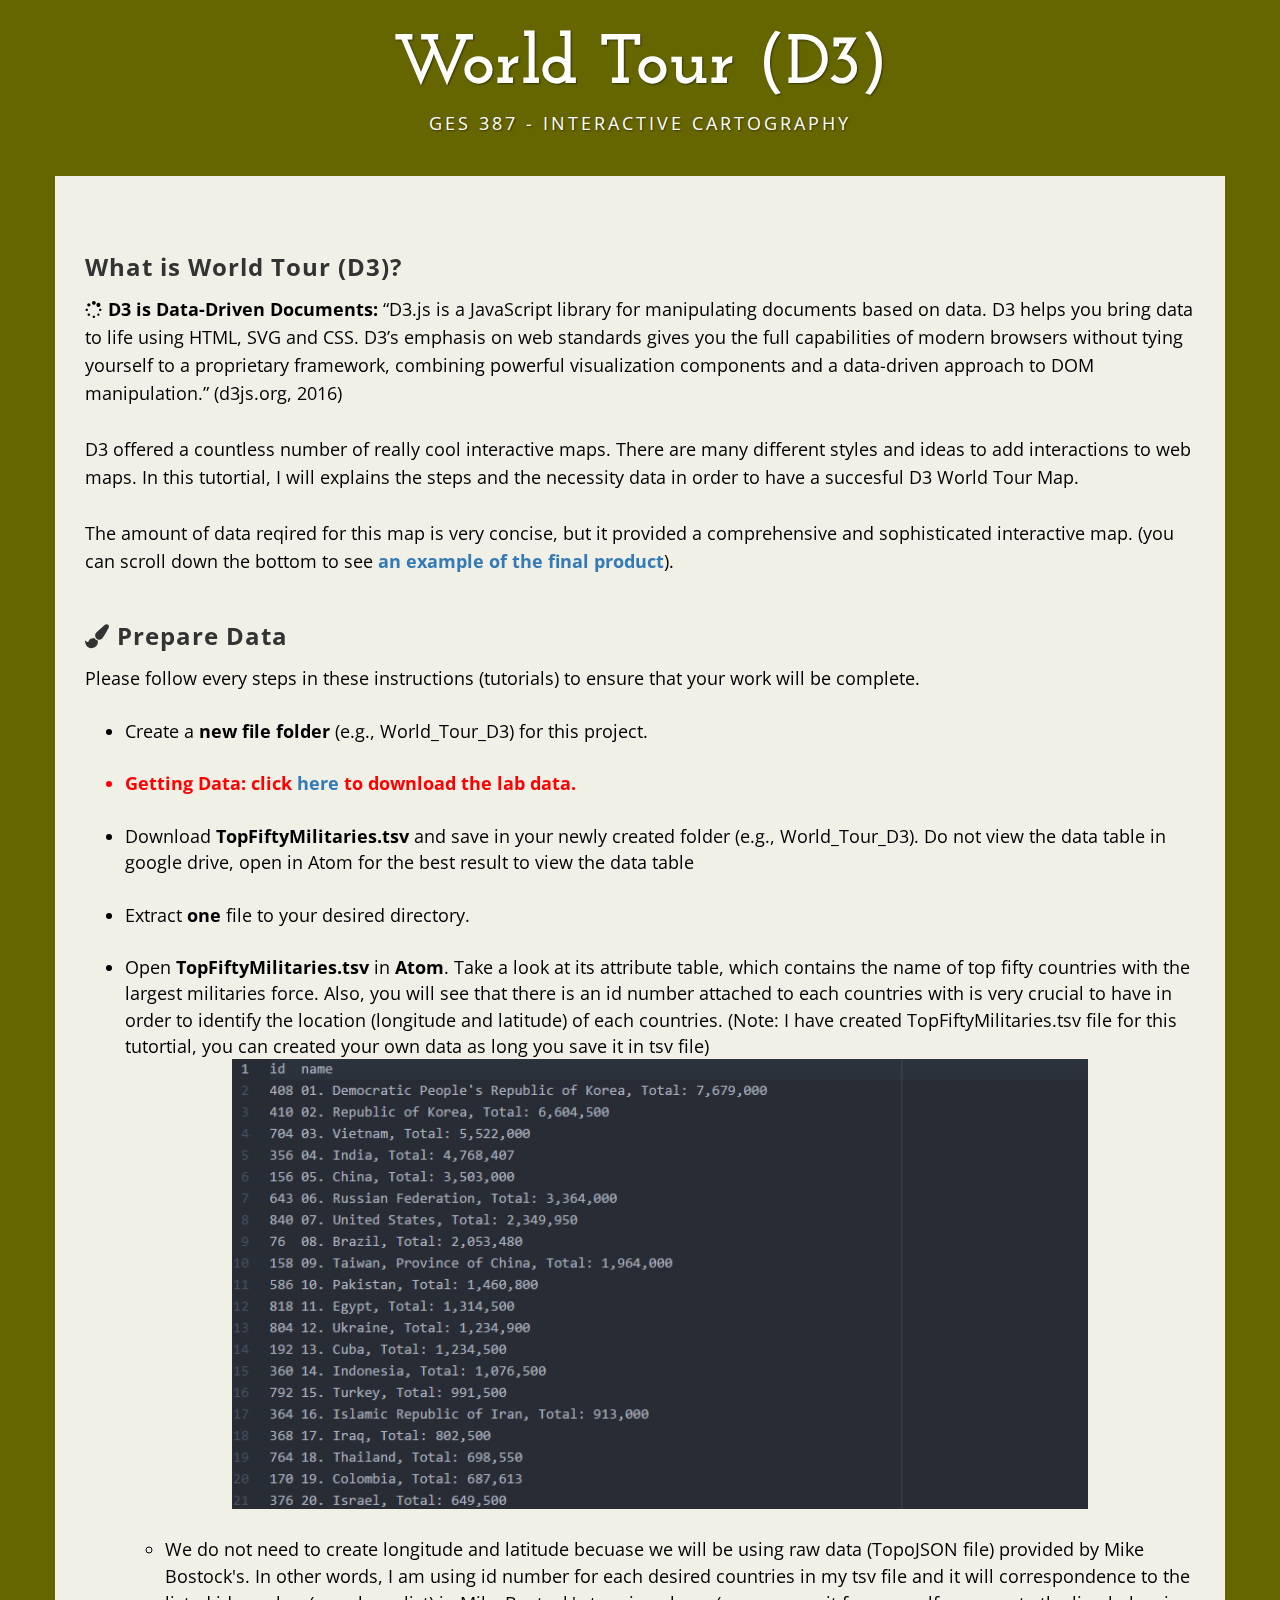
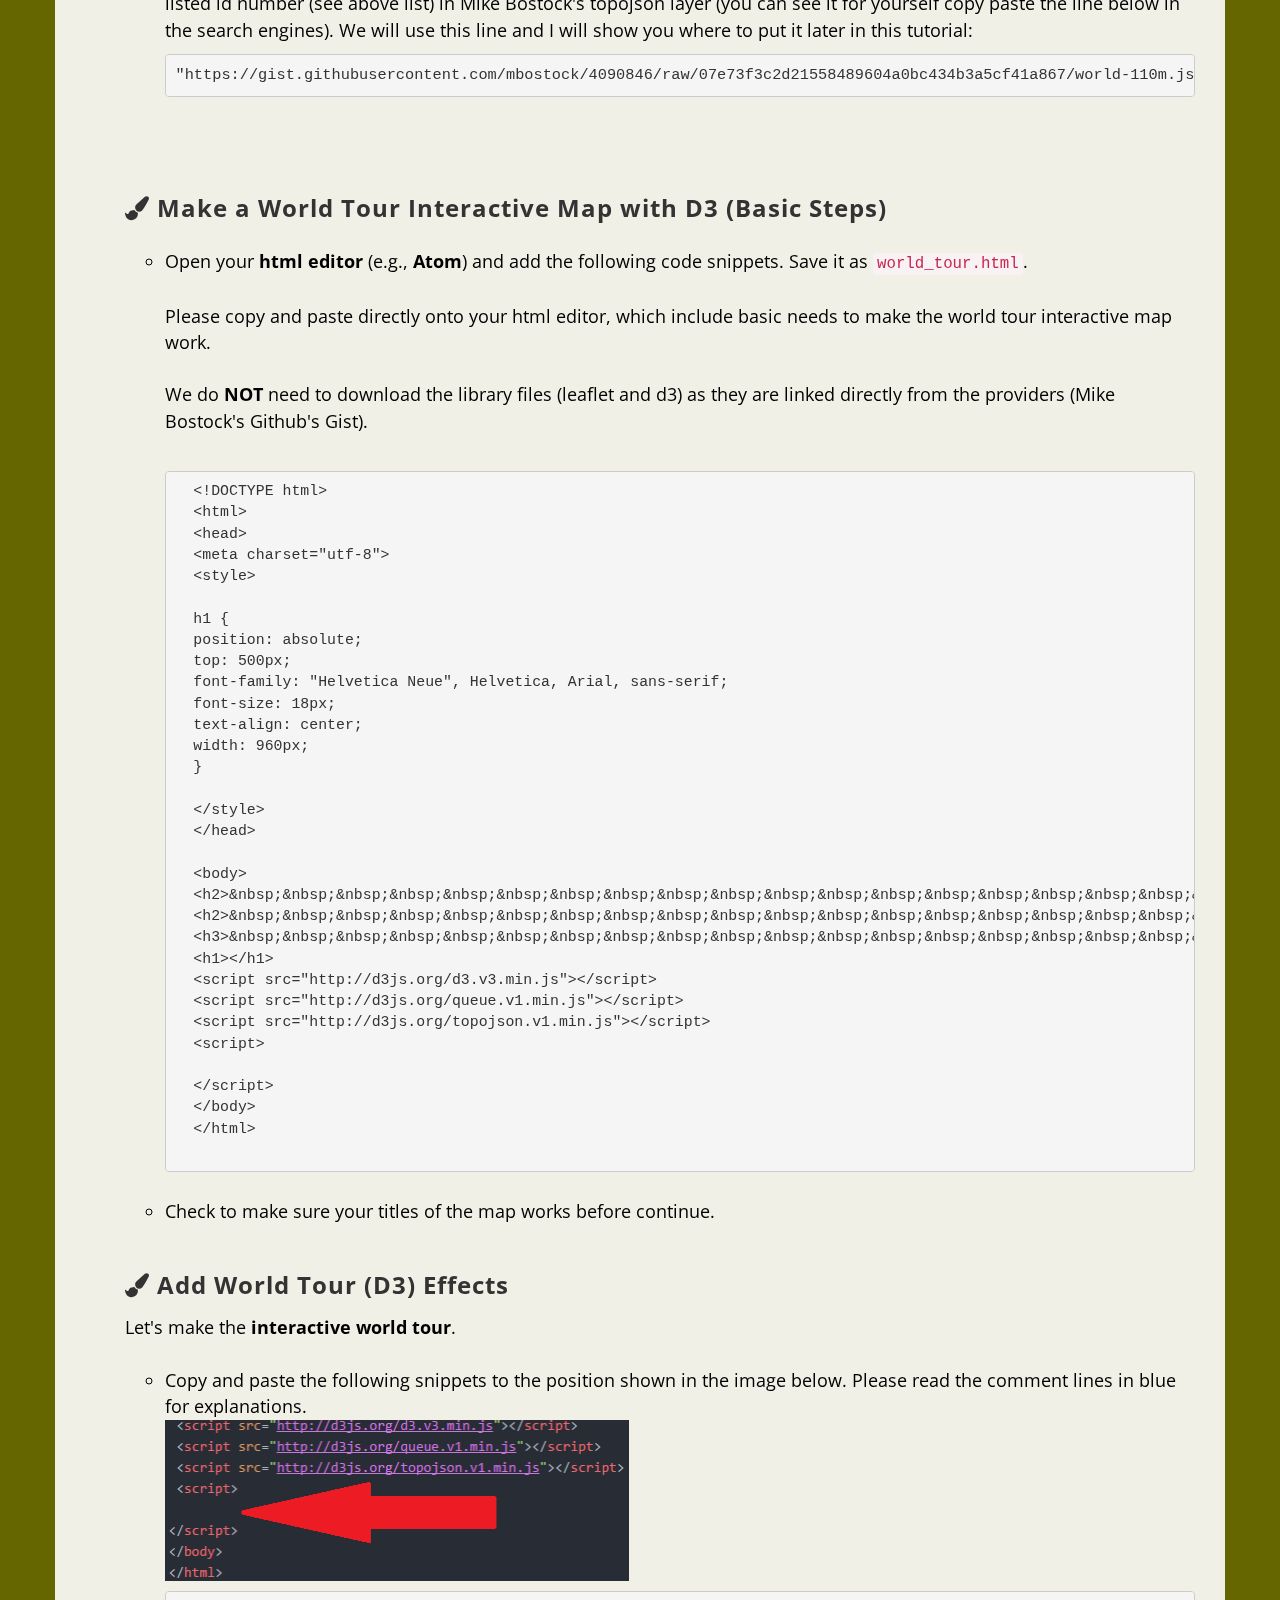
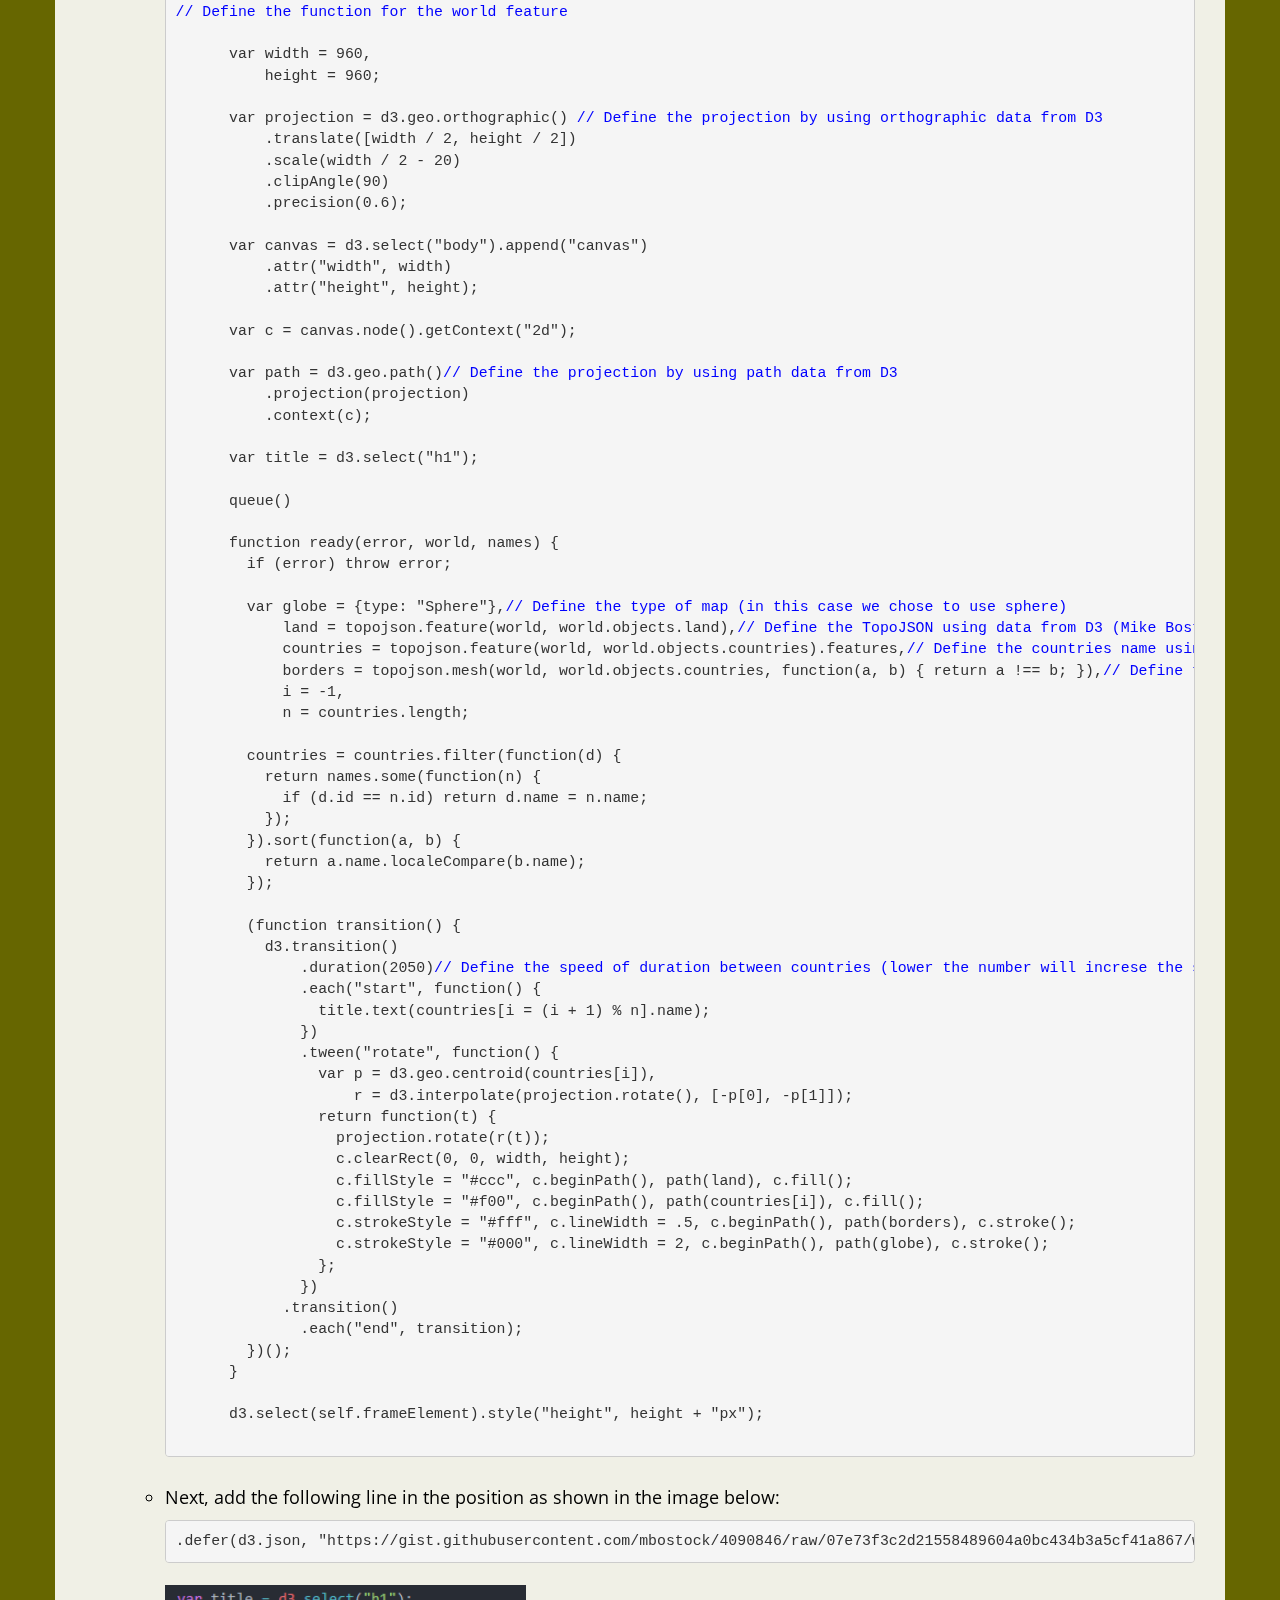
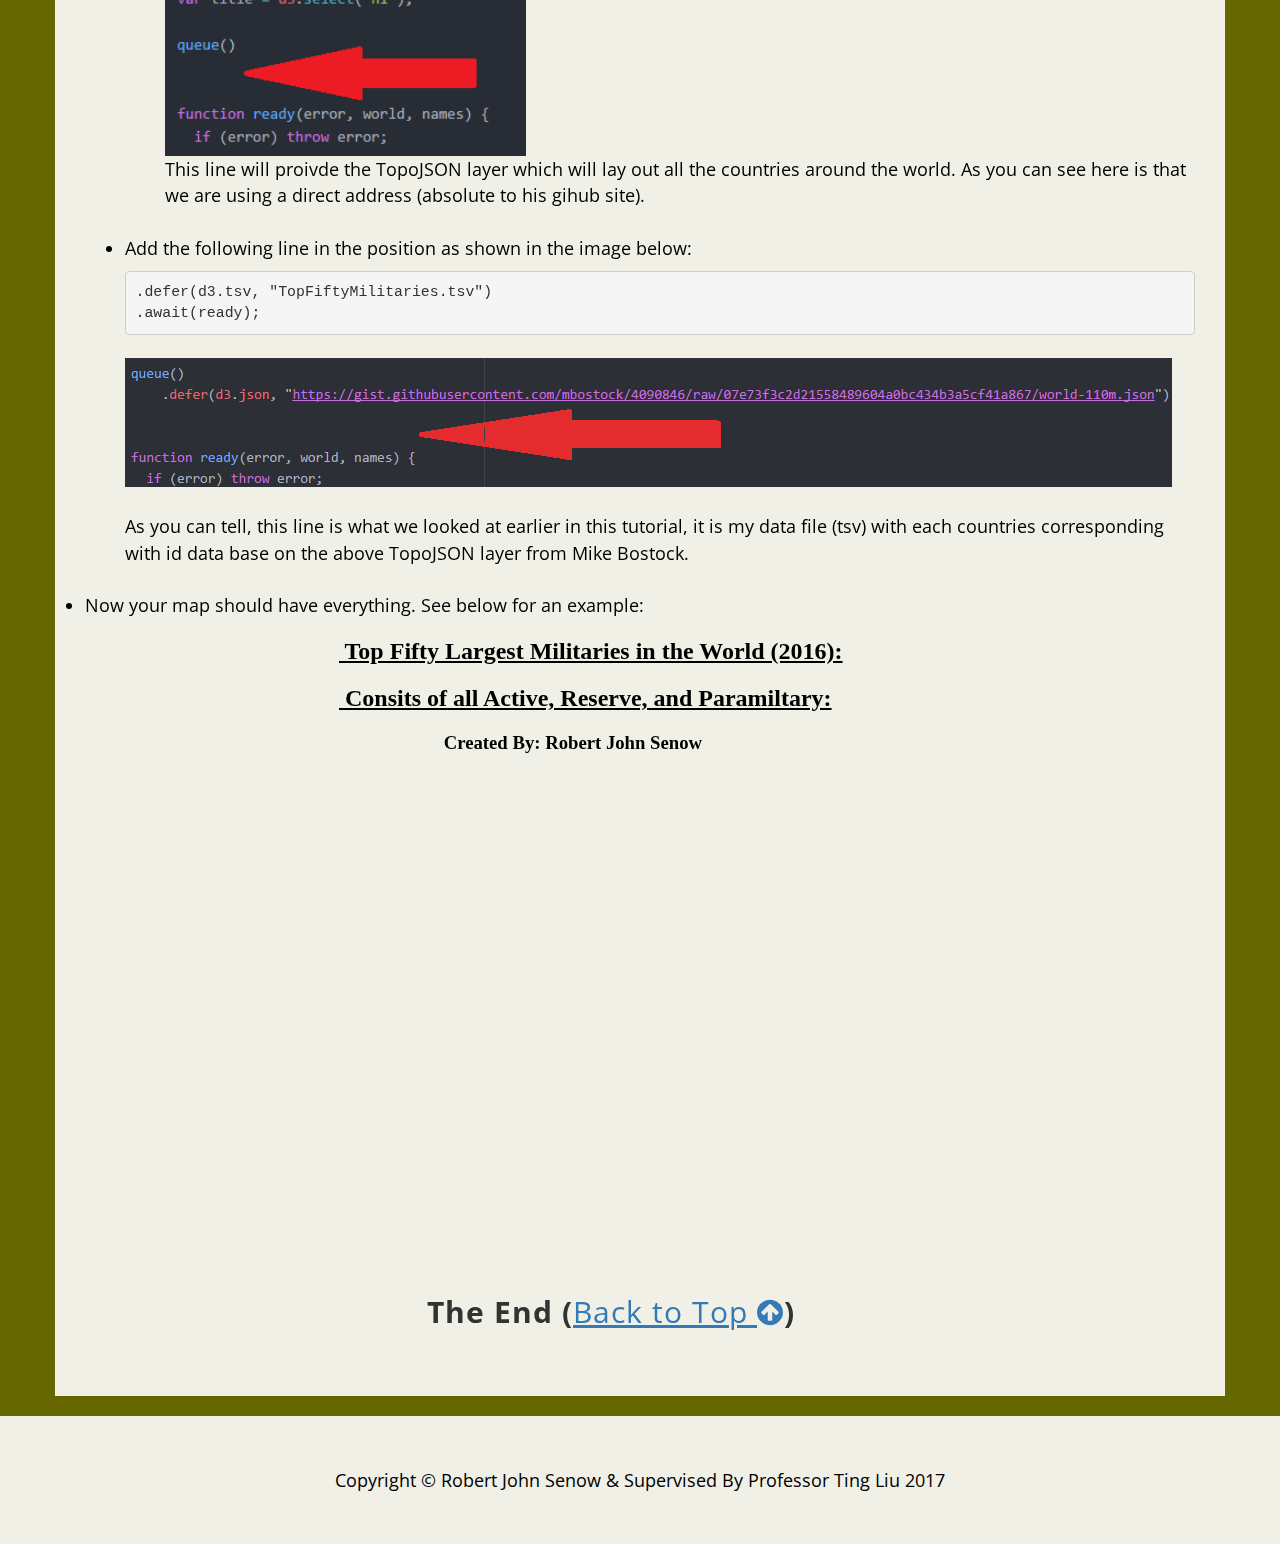
<file: index.html>
<!DOCTYPE html>
<html lang="en">

<head>

    <meta charset="utf-8">
    <meta http-equiv="X-UA-Compatible" content="IE=edge">
    <meta name="viewport" content="width=device-width, initial-scale=1">
    <meta name="description" content="">
    <meta name="author" content="">

    <title>World Tour (D3)</title>

    <!-- Bootstrap Core CSS -->
    <link href="css/bootstrap.min.css" rel="stylesheet">

    <!-- Custom CSS -->
    <link href="css/business-casual.css" rel="stylesheet">

    <link href="font-awesome/css/font-awesome.min.css" rel="stylesheet" type="text/css">
    <link rel="stylesheet" href="font-awesome/css/font-awesome-animation.css">
    <!-- Fonts -->
    <link href="https://fonts.googleapis.com/css?family=Open+Sans:300italic,400italic,600italic,700italic,800italic,400,300,600,700,800" rel="stylesheet" type="text/css">
    <link href="https://fonts.googleapis.com/css?family=Josefin+Slab:100,300,400,600,700,100italic,300italic,400italic,600italic,700italic" rel="stylesheet" type="text/css">

    <!-- HTML5 Shim and Respond.js IE8 support of HTML5 elements and media queries -->
    <!-- WARNING: Respond.js doesn't work if you view the page via file:// -->
    <!--[if lt IE 9]>
        <script src="https://oss.maxcdn.com/libs/html5shiv/3.7.0/html5shiv.js"></script>
        <script src="https://oss.maxcdn.com/libs/respond.js/1.4.2/respond.min.js"></script>
    <![endif]-->

</head>

<body>
    <div class="brand">World Tour (D3)</div>
    <div class="address-bar">GES 387 - Interactive Cartography</div>

    <div class="container">

        <div class="row">
            <div class="box">
                <!--<div class="col-lg-12">
                    <hr>
                    <h2 class="intro-text text-center">
                        <strong>blog</strong>
                    </h2>
                    <hr>
                </div>-->
                <div class="col-lg-12 text-center" style="text-align:left">
                  <h3>What is World Tour (D3)?</h3>
                        <p><i class="fa fa-spinner fa-spin"></i> <b>D3 is Data-Driven Documents:</B>  “D3.js is a JavaScript library for manipulating documents based on data. D3 helps you bring data to life using HTML, SVG and CSS. D3’s emphasis on web standards gives you the full capabilities of modern browsers without tying yourself to a proprietary framework, combining powerful visualization components and a data-driven approach to DOM manipulation.” (d3js.org, 2016) <br> <br> D3 offered a countless number of really cool interactive maps. There are many different styles and ideas to add interactions to web maps. In this tutortial, I will explains the steps and the necessity data in order to have a succesful D3 World Tour Map. <br><br>The amount of data reqired for this map is very concise, but it provided a comprehensive and sophisticated interactive map. (you can scroll down the bottom to see <a href="#final"><b>an example of the final product</b></a>).</p>
                        <!-- <p><i class="fa fa-spinner fa-spin"></i>  Please submit your assignment via <b>Dropbox on D2L</b> according to the requirements in the <a href="#hw"><b>Deliverables</b></a> section at the bottom.</p> -->
                        <!-- <<p style="color:red"><b><i class="fa fa-spinner fa-spin"></i>  Due: 11:59 pm, Wednesday, 11/2</b></p> -->

                        <h3><i class="fa fa-paint-brush"></i> Prepare Data</h3>

                          <p>Please follow every steps in these instructions (tutorials) to ensure that your work will be complete. </p>
                          <ul>
                            <li>Create a <b>new file folder</b> (e.g., World_Tour_D3) for this project.</li>
                          <li style="font-weight:bold;color:red;">Getting Data: click <a href="https://drive.google.com/file/d/0B99cVYFvKlE-cklYaThUMW5jT00/view?usp=sharing" target="_blank">here</a> to download the lab data. </li>
                          <li>Download <b>TopFiftyMilitaries.tsv</b> and save in your newly created folder (e.g., World_Tour_D3). Do not view the data table in google drive, open in Atom for the best result to view the data table</li>
                          <li>Extract <b>one</b> file to your desired directory.</li>
                          <li>Open <b>TopFiftyMilitaries.tsv</b> in <b>Atom</b>. Take a look at its attribute table, which contains the name of  top fifty countries with the largest militaries force. Also, you will see that there is an id number attached to each countries with is very crucial to have in order to identify the location (longitude and latitude) of each countries. (Note: I have created TopFiftyMilitaries.tsv file for this tutortial, you can created your own data as long you save it in tsv file)
                          <!-- <li>In QGIS, go to <b>Vector > Geometry Tools > Simplify Geometries</b>, use tolerance <b>0.2</b> to simplify the geometry of the layer.
                          <li> Save the layer as a <b>GeoJson</b> file to your lab folder (Be sure to use <b>EPSG:4326 - WGS 84</b> as the projection). </li>
                          <li>Use <b>Atom</b> to open the GeoJSON file, place the following at the very beginning of the GeoJSON document (see image below):
                            <pre><span style="color: blue">var</span> <var>data = </var></pre> -->
                          <center>  <img src="img/TopFiftyMiltaries.png" width=80% ></img></center></li>
                          <!-- <li>Save the changed GeoJSON as <code>data.js</code> to your <b>lab5 folder</b>. Note the file extension is <code>.js</code>.
                        </ul> -->
        <ul><li style="font-size:18px"> We do not need to create longitude and latitude becuase we will be using raw data (TopoJSON file) provided by Mike Bostock's. In other words, I am using id number for each desired countries in my tsv file and it will correspondence to the listed id number (see above list) in Mike Bostock's topojson layer (you can see it for yourself copy paste the line below in the search engines). We will use this line and I will show you where to put it later in this tutorial: <br><pre>"https://gist.githubusercontent.com/mbostock/4090846/raw/07e73f3c2d21558489604a0bc434b3a5cf41a867/world-110m.json"</pre> <br>  </li></li></ul>
                    <h3><i class="fa fa-paint-brush"></i> Make a World Tour Interactive Map with D3 (Basic Steps)</h3>
                    <ul>

                            <li>Open your <b>html editor</b> (e.g., <b>Atom</b>) and add the following code snippets. Save it as <code>world_tour.html</code>.  <br><br>Please copy and paste directly onto your html editor, which include basic needs to make the world tour interactive map work. <br><br>
                            We do <b>NOT</b> need to download the library files (leaflet and d3) as they are linked directly from the providers (Mike Bostock's Github's Gist).<br><br>
                                                        <!-- Read the comment lines in blue for explanations and reminders if needed.<br> -->
<pre>
  &lt;!DOCTYPE html&gt;
  &lt;html&gt;
  &lt;head&gt;
  &lt;meta charset="utf-8"&gt;
  &lt;style&gt;

  h1 {
  position: absolute;
  top: 500px;
  font-family: "Helvetica Neue", Helvetica, Arial, sans-serif;
  font-size: 18px;
  text-align: center;
  width: 960px;
  }

  &lt;/style&gt;
  &lt;/head&gt;

  &lt;body&gt;
  &lt;h2&gt;&amp;nbsp;&amp;nbsp;&amp;nbsp;&amp;nbsp;&amp;nbsp;&amp;nbsp;&amp;nbsp;&amp;nbsp;&amp;nbsp;&amp;nbsp;&amp;nbsp;&amp;nbsp;&amp;nbsp;&amp;nbsp;&amp;nbsp;&amp;nbsp;&amp;nbsp;&amp;nbsp;&amp;nbsp;&amp;nbsp;&amp;nbsp;&amp;nbsp;&amp;nbsp;&amp;nbsp;&amp;nbsp;&amp;nbsp;&amp;nbsp;&amp;nbsp;&amp;nbsp;&amp;nbsp;&amp;nbsp;&amp;nbsp;&amp;nbsp;&amp;nbsp;&amp;nbsp;&amp;nbsp;&amp;nbsp;&amp;nbsp;&amp;nbsp;&amp;nbsp;&amp;nbsp; &lt;ins&gt; Top Fifty Largest Militaries in the World (2016):&lt;/ins&gt;&lt;/h2&gt;
  &lt;h2&gt;&amp;nbsp;&amp;nbsp;&amp;nbsp;&amp;nbsp;&amp;nbsp;&amp;nbsp;&amp;nbsp;&amp;nbsp;&amp;nbsp;&amp;nbsp;&amp;nbsp;&amp;nbsp;&amp;nbsp;&amp;nbsp;&amp;nbsp;&amp;nbsp;&amp;nbsp;&amp;nbsp;&amp;nbsp;&amp;nbsp;&amp;nbsp;&amp;nbsp;&amp;nbsp;&amp;nbsp;&amp;nbsp;&amp;nbsp;&amp;nbsp;&amp;nbsp;&amp;nbsp;&amp;nbsp;&amp;nbsp;&amp;nbsp;&amp;nbsp;&amp;nbsp;&amp;nbsp;&amp;nbsp;&amp;nbsp;&amp;nbsp;&amp;nbsp;&amp;nbsp;&amp;nbsp;&amp;nbsp;&lt;ins&gt; Consits of all Active, Reserve, and Paramiltary:&lt;/ins&gt;&lt;/h2&gt;
  &lt;h3&gt;&amp;nbsp;&amp;nbsp;&amp;nbsp;&amp;nbsp;&amp;nbsp;&amp;nbsp;&amp;nbsp;&amp;nbsp;&amp;nbsp;&amp;nbsp;&amp;nbsp;&amp;nbsp;&amp;nbsp;&amp;nbsp;&amp;nbsp;&amp;nbsp;&amp;nbsp;&amp;nbsp;&amp;nbsp;&amp;nbsp;&amp;nbsp;&amp;nbsp;&amp;nbsp;&amp;nbsp;&amp;nbsp;&amp;nbsp;&amp;nbsp;&amp;nbsp;&amp;nbsp;&amp;nbsp;&amp;nbsp;&amp;nbsp;&amp;nbsp;&amp;nbsp;&amp;nbsp;&amp;nbsp;&amp;nbsp;&amp;nbsp;&amp;nbsp;&amp;nbsp;&amp;nbsp;&amp;nbsp;&amp;nbsp;&amp;nbsp;&amp;nbsp;&amp;nbsp;&amp;nbsp;&amp;nbsp;&amp;nbsp;&amp;nbsp;&amp;nbsp;&amp;nbsp;&amp;nbsp;&amp;nbsp;&amp;nbsp;&amp;nbsp;&amp;nbsp;&amp;nbsp;&amp;nbsp;&amp;nbsp;&amp;nbsp;&amp;nbsp;&amp;nbsp;&amp;nbsp;&amp;nbsp;&amp;nbsp;&amp;nbsp;&amp;nbsp;&amp;nbsp;&amp;nbsp;&amp;nbsp;&amp;nbsp;&amp;nbsp;&amp;nbsp;&amp;nbsp;&amp;nbsp;Created By: Robert John Senow&lt;/h3&gt;
  &lt;h1&gt;&lt;/h1&gt;
  &lt;script src="http://d3js.org/d3.v3.min.js"&gt;&lt;/script&gt;
  &lt;script src="http://d3js.org/queue.v1.min.js"&gt;&lt;/script&gt;
  &lt;script src="http://d3js.org/topojson.v1.min.js"&gt;&lt;/script&gt;
  &lt;script&gt;

  &lt;/script&gt;
  &lt;/body&gt;
  &lt;/html&gt;
  </pre></li>
                    <li>Check to make sure your titles of the map works before continue.</li></ul>

             <h3><i class="fa fa-paint-brush"></i> Add World Tour (D3) Effects</h3>
                    <p>Let's make the <b>interactive world tour</b>.</p>
                    <ul>
                      <li>Copy and paste the following snippets to the position shown in the image below. Please read the comment lines in blue for explanations. <br>
                      <img src="img/part1.png" width=45% >
                      <pre>
<span style="color: blue">// Define the function for the world feature</span>

      var width = 960,
          height = 960;

      var projection = d3.geo.orthographic() <span style="color: blue">// Define the projection by using orthographic data from D3 </span>
          .translate([width / 2, height / 2])
          .scale(width / 2 - 20)
          .clipAngle(90)
          .precision(0.6);

      var canvas = d3.select("body").append("canvas")
          .attr("width", width)
          .attr("height", height);

      var c = canvas.node().getContext("2d");

      var path = d3.geo.path()<span style="color: blue">// Define the projection by using path data from D3 </span>
          .projection(projection)
          .context(c);

      var title = d3.select("h1");

      queue()

      function ready(error, world, names) {
        if (error) throw error;

        var globe = {type: "Sphere"},<span style="color: blue">// Define the type of map (in this case we chose to use sphere) </span>
            land = topojson.feature(world, world.objects.land),<span style="color: blue">// Define the TopoJSON using data from D3 (Mike Bostock) </span>
            countries = topojson.feature(world, world.objects.countries).features,<span style="color: blue">// Define the countries name using data from D3 (Mike Bostock) </span>
            borders = topojson.mesh(world, world.objects.countries, function(a, b) { return a !== b; }),<span style="color: blue">// Define the countries' borders location using data from D3 (Mike Bostock) </span>
            i = -1,
            n = countries.length;

        countries = countries.filter(function(d) {
          return names.some(function(n) {
            if (d.id == n.id) return d.name = n.name;
          });
        }).sort(function(a, b) {
          return a.name.localeCompare(b.name);
        });

        (function transition() {
          d3.transition()
              .duration(2050)<span style="color: blue">// Define the speed of duration between countries (lower the number will increse the speed of the time span between each coutnries and higher the number will decrease the speed of the time span) </span>
              .each("start", function() {
                title.text(countries[i = (i + 1) % n].name);
              })
              .tween("rotate", function() {
                var p = d3.geo.centroid(countries[i]),
                    r = d3.interpolate(projection.rotate(), [-p[0], -p[1]]);
                return function(t) {
                  projection.rotate(r(t));
                  c.clearRect(0, 0, width, height);
                  c.fillStyle = "#ccc", c.beginPath(), path(land), c.fill();
                  c.fillStyle = "#f00", c.beginPath(), path(countries[i]), c.fill();
                  c.strokeStyle = "#fff", c.lineWidth = .5, c.beginPath(), path(borders), c.stroke();
                  c.strokeStyle = "#000", c.lineWidth = 2, c.beginPath(), path(globe), c.stroke();
                };
              })
            .transition()
              .each("end", transition);
        })();
      }

      d3.select(self.frameElement).style("height", height + "px");
    </pre></li>
                      <li>Next, add the following line in the position as shown in the image below: <br>
                        <pre>
.defer(d3.json, "https://gist.githubusercontent.com/mbostock/4090846/raw/07e73f3c2d21558489604a0bc434b3a5cf41a867/world-110m.json")</pre>
                      <img src="img/part2.png" width=35% ><br>This line will proivde the TopoJSON layer which will lay out all the countries around the world. As you can see here is that we are using a direct address (absolute to his gihub site).
                    </ul>

                    <li>Add the following line in the position as shown in the image below: <br>
                      <pre>
.defer(d3.tsv, "TopFiftyMilitaries.tsv")
.await(ready); </pre>
<img src="img/part4.png"  height=75% >
<br><br>As you can tell, this line is what we looked at earlier in this tutorial, it is my data file (tsv) with each countries corresponding with id data base on the above TopoJSON layer from Mike Bostock.

 <br>
                  </ul>
              <!-- <h3><i class="fa fa-paint-brush"></i> Add Chart as Mouseover Tooltips</h3>
              <p>Finally, it's time to add the pie charts for mouseover and the pie chart legend.</p>
                    <ul>
                        <li>Following the line of <code>legend.addTo(map);</code>, add the following snippet to define the <code>makePie()</code> function.
                        <pre>
<span style="color: blue">// The <b>colors assigned to each category</b>, needs to be in the same <b>order</b> as the data items below</span>
var <b>piecolor</b> = [<span style="color:#cc6600">"#EC7063", "#5DADE2","#27AE60","#F4D03F","#E67E22"</span>];

<span style="color: blue">// The function used to make the pie/donut chart</span>
function makePie(<span style="color:#cc6600">props</span>) {
  <span style="color: blue">// First, define the <b>height and width of the pie chart in pixels</b>
  // Variable name (h and w) doesn't matter as long as they are consistent</span>
  var h = <span style="color:#cc6600">80</span>;
  var w = <span style="color:#cc6600">80</span>;

  <span style="color: blue">// Define the <b>radius of the pie</b> as half of the height and width
  // Again, variable name (r) doesn't matters</span>
  var r = h/2;

  <span style="color: blue">// The <b>data values</b> for making the pie/donut chart
  // In this case, we use the pie chart to show the five fields with population count for each ethnic group
  // <b>props</b> will be defined as <b>layer.feature.properties</b> when the makePie function inside highlightFeature is called
  // where <b>layer</b> is the borough under mouseover
  // Then <b>props.White</b> will return White population count for the hovered borough, and so forth</span>
  var <b>data</b> = [<span style="color:#cc6600">props.White, props.Black, props.Asian, props.Mixed, props.Other</span>];

  <span style="color: blue">// Append the pie chart to the mouse over tooltip/pop-ups (no need to change)</span>
  var svg = d3.select('#tooltip').select("svg").append("svg:svg").data([data]).attr("width", w).attr("height", h).append("svg:g").attr("transform", "translate(" + r + "," + r + ")");
  var pie = d3.pie().value(function(d){return d;});

  <span style="color: blue">// Draw the arcs of the pie/donut chart
  // You can change the size of the <b>innerRadius</b> to
  // make either pie chart (use 0) or docut chart (greater than 0, less than r)</span>
  var arc = d3.arc().outerRadius(r).innerRadius(<span style="color:#cc6600">16</span>);

  <span style="color: blue">// Draw the slices of the pie/donut chart (no need to change)</span>
  var arcs = svg.selectAll("g.slice").data(pie).enter().append("svg:g").attr("class", "slice");
  arcs.append("svg:path")
      .attr("fill", function(d, i){
          return piecolor[i];
      })
      .attr("d", function (d) {
          return arc(d);
      });
  }</pre></li>


<li>Next, place the following lines right below <code>&lt;div id="map"&gt;&lt;/div&gt;</code> to define the <b>container</b> for the mouseover popups/tooltips.
<pre>
<span style="color:blue">/* Note the height and width of the container need to be greater than and equal to the height and width of the pie*/</span>
&lt;div id="tooltip"&gt;
  &lt;svg width="<span style="color:#cc6600">80</span>" height="<span style="color:#cc6600">80</span>"&gt;&lt;/svg&gt;
&lt;/div&gt;</pre></li>
<li>Next, place the following lines in the <code>style</code> section (inside <code>head</code>) to define the appearance of the mouseover popups container. <pre>
#tooltip {
  opacity: <span style="color:#cc6600">.9</span>;
  font: <span style="color:#cc6600">14px/16px Helvetica, sans-serif</span>;
  text-align: <span style="color:#cc6600">center</span>;
  color: <span style="color:#cc6600">#777</span>;
  background: <span style="color:#cc6600">rgba(255,255,255,0.8)</span>;
  padding: <span style="color:#cc6600">5px</span>;
  border: <span style="color:#cc6600">1px solid lightgrey</span>;
  border-radius: <span style="color:#cc6600">5px</span>;
  position: absolute;
  z-index: 10;   <span style="color:blue"> /* stack order of an element
                  An element with greater stack order is always in front of an element with a lower stack order
                  Here we use 10 to make sure the popup is always on top of everything */</span>
  visibility: hidden;
  pointer-events: none;
}</pre>

Place your mouse over some boroughs, you should be able to see the pies, actually donuts now~</li>

<li>The last step is to add legend for the pie charts, so that we know what each color represents in the pie. This is very similar to defining legend for the choropleth maps that you will see below. Add the following lines <b>following</b> the <code>makePie()</code> function.
<pre>
var info = L.control({position: '<span style="color:#cc6600">topleft</span>'}); <span style="color: blue">// The other three corners: <b>topright</b>, <b>bottomleft</b>, <b>bottomright</b></span>

info.onAdd = function (map) {
    this._div = L.DomUtil.create('div', 'legend');

    <span style="color: blue">// The <b>labels</b> of for the color boxes in the same order as defined in the data variable (in this case, they are the five ethnic groups)</span>
    var label = [<span style="color:#cc6600">"White","Black","Asian","Mixed","Other"</span>];

    <span style="color: blue">// The <b>legend title/description</b></span>
    this._div.innerHTML = '&lt;h4&gt;<span style="color:#cc6600">Ethnic Groups</span> &lt;br&gt; <span style="color:#cc6600">hover over a borough</span>&lt;/h4&gt;';

    <span style="color: blue">// Create the color boxes in the same order as defined in the piecolor variable (no need to change)</span>
    for (var i = 0; i &lt; label.length; i++) {
        this._div.innerHTML +=
        '&lt;i style="background:' + piecolor[i] + '"&gt;&lt;/i&gt;'+
        (label[i+1] ? '' : '&lt;br&gt;');
    }

    <span style="color: blue">// Create the labels underneath the color boxes (no need to change)</span>
    for (var i = 0; i &lt; label.length; i++) {
        this._div.innerHTML += label[i]+ '&amp;nbsp&amp;nbsp';
    }
    return this._div;
};

info.addTo(map);
</pre></li> -->

<li> Now your map should have everything. See below for an example:

                    <iframe id="final" src="map/Word_Tour.html" width=95% height=570 frameborder=0></iframe>
                    </li>

                </ul>
                <br>

                <br>
                <h2 >&nbsp;&nbsp;&nbsp;&nbsp;&nbsp;&nbsp;&nbsp;&nbsp;&nbsp;&nbsp;&nbsp;&nbsp;&nbsp;&nbsp;&nbsp;&nbsp;&nbsp;&nbsp;&nbsp;&nbsp;&nbsp;&nbsp;&nbsp;&nbsp;&nbsp;&nbsp;&nbsp;&nbsp;&nbsp;&nbsp;&nbsp;&nbsp;&nbsp;&nbsp;&nbsp;&nbsp;&nbsp;&nbsp;The End&nbsp;(<a href="#top" style="font-weight:normal; text-decoration:underline">Back to Top <i class="fa fa-arrow-circle-up faa-float animated" aria-hidden="true"></i></a>)</h2>

                </ul><br>
                </div>
            </div>
        </div>
    </div>
    <!-- /.container -->

    <footer>
        <div class="container">
            <div class="row">
                <div class="col-lg-12 text-center">
                    <p>Copyright &copy; Robert John Senow & Supervised By Professor Ting Liu 2017</p>
                      </div>
            </div>
        </div>
    </footer>

    <!-- jQuery -->
    <script src="js/jquery.js"></script>

    <!-- Bootstrap Core JavaScript -->
    <script src="js/bootstrap.min.js"></script>

</body>

</html>
</file>
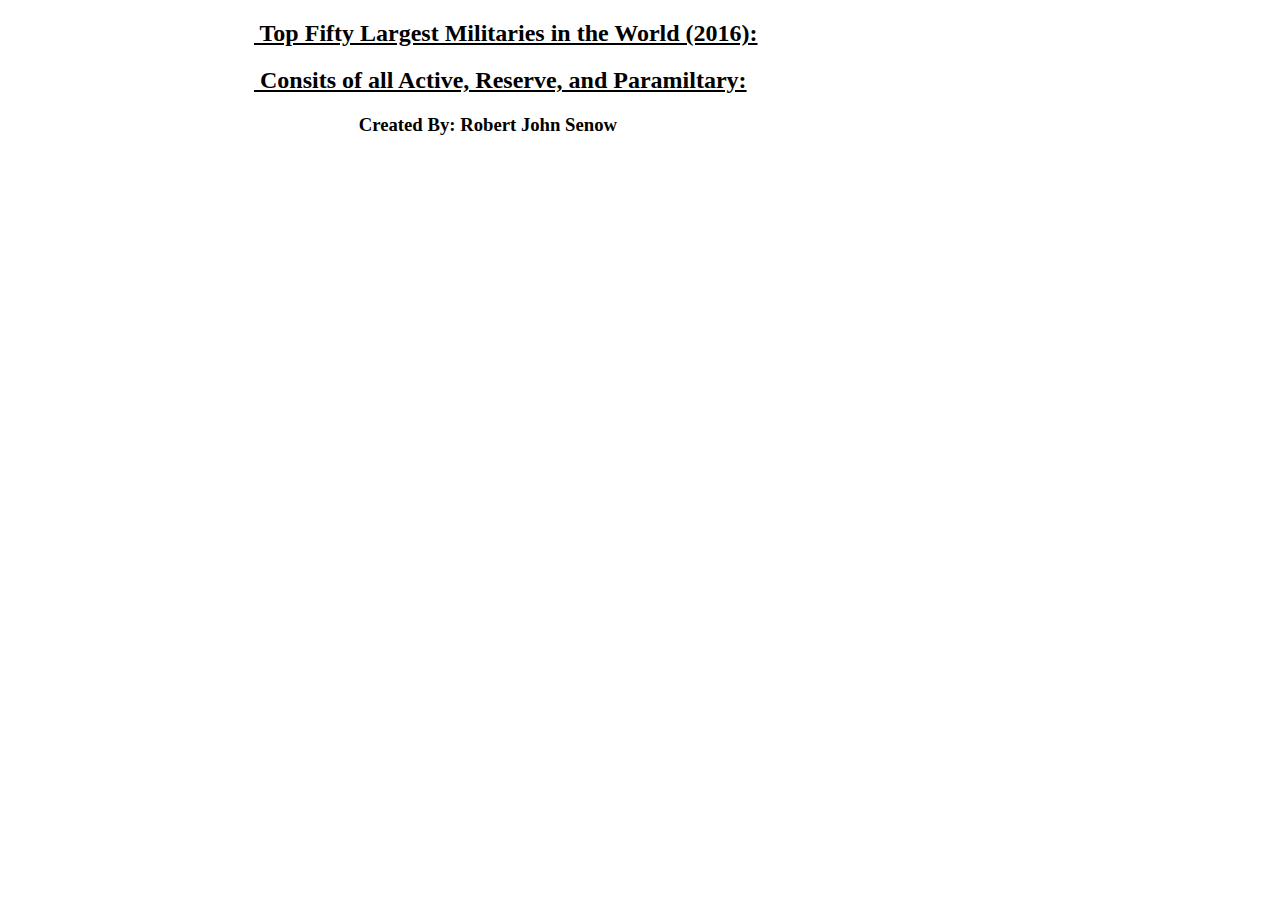
<file: map/final2.html>
<!DOCTYPE html>
<html>
<head>
<meta charset="utf-8">
<style>

h1 {
  position: absolute;
  top: 500px;
  font-family: "Helvetica Neue", Helvetica, Arial, sans-serif;
  font-size: 18px;
  text-align: center;
  width: 960px;
}

</style>
</head>

<body>
  <h2>&nbsp;&nbsp;&nbsp;&nbsp;&nbsp;&nbsp;&nbsp;&nbsp;&nbsp;&nbsp;&nbsp;&nbsp;&nbsp;&nbsp;&nbsp;&nbsp;&nbsp;&nbsp;&nbsp;&nbsp;&nbsp;&nbsp;&nbsp;&nbsp;&nbsp;&nbsp;&nbsp;&nbsp;&nbsp;&nbsp;&nbsp;&nbsp;&nbsp;&nbsp;&nbsp;&nbsp;&nbsp;&nbsp;&nbsp;&nbsp;&nbsp;<ins> Top Fifty Largest Militaries in the World (2016):</ins></h2>
  <h2>&nbsp;&nbsp;&nbsp;&nbsp;&nbsp;&nbsp;&nbsp;&nbsp;&nbsp;&nbsp;&nbsp;&nbsp;&nbsp;&nbsp;&nbsp;&nbsp;&nbsp;&nbsp;&nbsp;&nbsp;&nbsp;&nbsp;&nbsp;&nbsp;&nbsp;&nbsp;&nbsp;&nbsp;&nbsp;&nbsp;&nbsp;&nbsp;&nbsp;&nbsp;&nbsp;&nbsp;&nbsp;&nbsp;&nbsp;&nbsp;&nbsp;<ins> Consits of all Active, Reserve, and Paramiltary:</ins></h2>
  <h3>&nbsp;&nbsp;&nbsp;&nbsp;&nbsp;&nbsp;&nbsp;&nbsp;&nbsp;&nbsp;&nbsp;&nbsp;&nbsp;&nbsp;&nbsp;&nbsp;&nbsp;&nbsp;&nbsp;&nbsp;&nbsp;&nbsp;&nbsp;&nbsp;&nbsp;&nbsp;&nbsp;&nbsp;&nbsp;&nbsp;&nbsp;&nbsp;&nbsp;&nbsp;&nbsp;&nbsp;&nbsp;&nbsp;&nbsp;&nbsp;&nbsp;&nbsp;&nbsp;&nbsp;&nbsp;&nbsp;&nbsp;&nbsp;&nbsp;&nbsp;&nbsp;&nbsp;&nbsp;&nbsp;&nbsp;&nbsp;&nbsp;&nbsp;&nbsp;&nbsp;&nbsp;&nbsp;&nbsp;&nbsp;&nbsp;&nbsp;&nbsp;&nbsp;&nbsp;&nbsp;&nbsp;&nbsp;&nbsp;&nbsp;&nbsp;Created By: Robert John Senow</h3>
<h1></h1>
<script src="http://d3js.org/d3.v3.min.js"></script>
<script src="http://d3js.org/queue.v1.min.js"></script>
<script src="http://d3js.org/topojson.v1.min.js"></script>
<script>

var width = 960,
    height = 960;

var projection = d3.geo.orthographic()
    .translate([width / 2, height / 2])
    .scale(width / 2 - 20)
    .clipAngle(90)
    .precision(0.6);

var canvas = d3.select("body").append("canvas")
    .attr("width", width)
    .attr("height", height);

var c = canvas.node().getContext("2d");

var path = d3.geo.path()
    .projection(projection)
    .context(c);

var title = d3.select("h1");

queue()
    .defer(d3.json, "https://gist.githubusercontent.com/mbostock/4090846/raw/07e73f3c2d21558489604a0bc434b3a5cf41a867/world-110m.json")
    .defer(d3.tsv, "TopFiftyMilitaries.tsv")
    .await(ready);

function ready(error, world, names) {
  if (error) throw error;

  var globe = {type: "Sphere"},
      land = topojson.feature(world, world.objects.land),
      countries = topojson.feature(world, world.objects.countries).features,
      borders = topojson.mesh(world, world.objects.countries, function(a, b) { return a !== b; }),
      i = -1,
      n = countries.length;

  countries = countries.filter(function(d) {
    return names.some(function(n) {
      if (d.id == n.id) return d.name = n.name;
    });
  }).sort(function(a, b) {
    return a.name.localeCompare(b.name);
  });

  (function transition() {
    d3.transition()
        .duration(2050)
        .each("start", function() {
          title.text(countries[i = (i + 1) % n].name);
        })
        .tween("rotate", function() {
          var p = d3.geo.centroid(countries[i]),
              r = d3.interpolate(projection.rotate(), [-p[0], -p[1]]);
          return function(t) {
            projection.rotate(r(t));
            c.clearRect(0, 0, width, height);
            c.fillStyle = "#ccc", c.beginPath(), path(land), c.fill();
            c.fillStyle = "#f00", c.beginPath(), path(countries[i]), c.fill();
            c.strokeStyle = "#fff", c.lineWidth = .5, c.beginPath(), path(borders), c.stroke();
            c.strokeStyle = "#000", c.lineWidth = 2, c.beginPath(), path(globe), c.stroke();
          };
        })
      .transition()
        .each("end", transition);
  })();
}

d3.select(self.frameElement).style("height", height + "px");

</script>
</body>
</html>
</file>
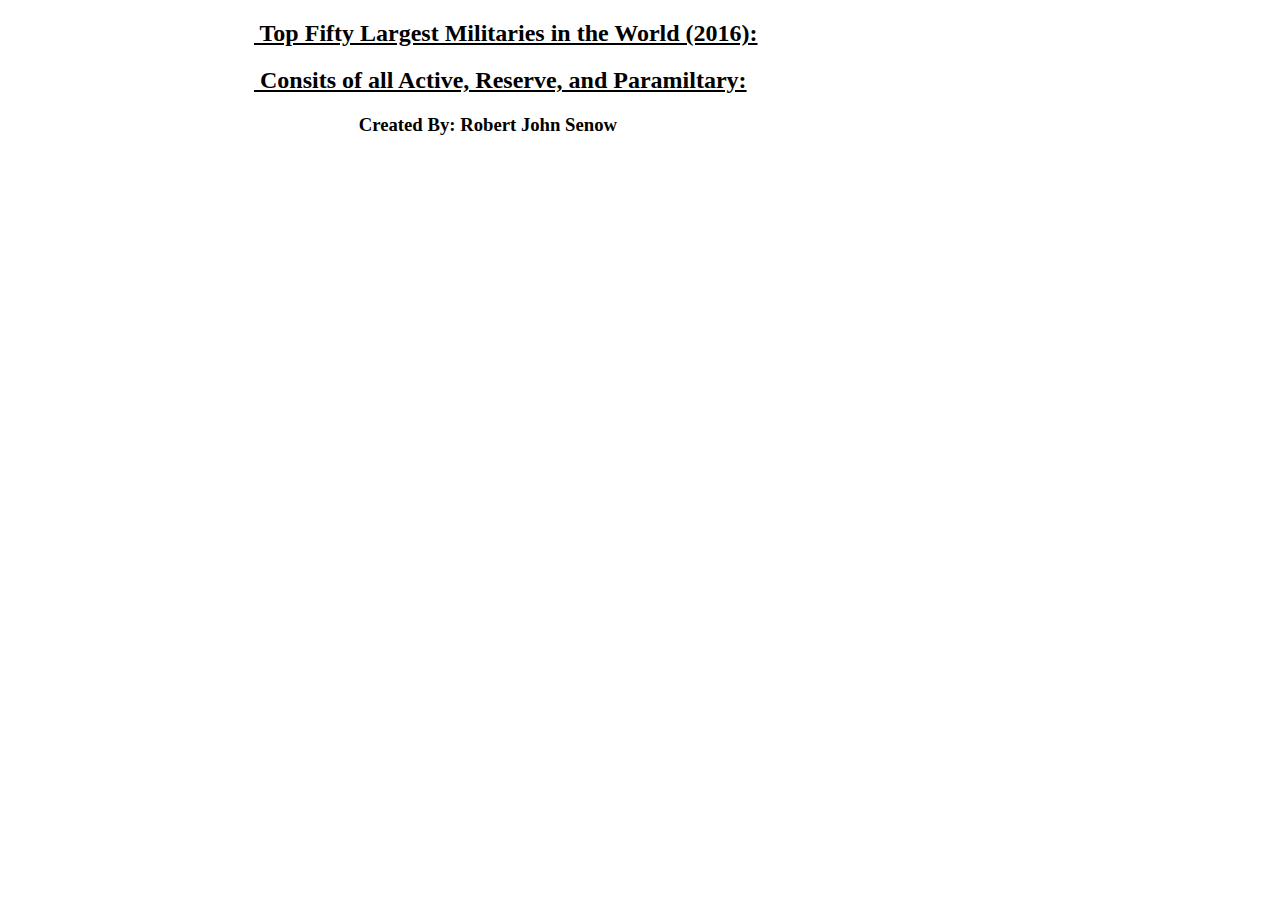
<file: map/Word_Tour.html>
<!DOCTYPE html>
<html>
<head>
<meta charset="utf-8">
<style>

h1 {
  position: absolute;
  top: 500px;
  font-family: "Helvetica Neue", Helvetica, Arial, sans-serif;
  font-size: 18px;
  text-align: center;
  width: 960px;
}

</style>
</head>

<body>
  <h2>&nbsp;&nbsp;&nbsp;&nbsp;&nbsp;&nbsp;&nbsp;&nbsp;&nbsp;&nbsp;&nbsp;&nbsp;&nbsp;&nbsp;&nbsp;&nbsp;&nbsp;&nbsp;&nbsp;&nbsp;&nbsp;&nbsp;&nbsp;&nbsp;&nbsp;&nbsp;&nbsp;&nbsp;&nbsp;&nbsp;&nbsp;&nbsp;&nbsp;&nbsp;&nbsp;&nbsp;&nbsp;&nbsp;&nbsp;&nbsp;&nbsp;<ins> Top Fifty Largest Militaries in the World (2016):</ins></h2>
  <h2>&nbsp;&nbsp;&nbsp;&nbsp;&nbsp;&nbsp;&nbsp;&nbsp;&nbsp;&nbsp;&nbsp;&nbsp;&nbsp;&nbsp;&nbsp;&nbsp;&nbsp;&nbsp;&nbsp;&nbsp;&nbsp;&nbsp;&nbsp;&nbsp;&nbsp;&nbsp;&nbsp;&nbsp;&nbsp;&nbsp;&nbsp;&nbsp;&nbsp;&nbsp;&nbsp;&nbsp;&nbsp;&nbsp;&nbsp;&nbsp;&nbsp;<ins> Consits of all Active, Reserve, and Paramiltary:</ins></h2>
  <h3>&nbsp;&nbsp;&nbsp;&nbsp;&nbsp;&nbsp;&nbsp;&nbsp;&nbsp;&nbsp;&nbsp;&nbsp;&nbsp;&nbsp;&nbsp;&nbsp;&nbsp;&nbsp;&nbsp;&nbsp;&nbsp;&nbsp;&nbsp;&nbsp;&nbsp;&nbsp;&nbsp;&nbsp;&nbsp;&nbsp;&nbsp;&nbsp;&nbsp;&nbsp;&nbsp;&nbsp;&nbsp;&nbsp;&nbsp;&nbsp;&nbsp;&nbsp;&nbsp;&nbsp;&nbsp;&nbsp;&nbsp;&nbsp;&nbsp;&nbsp;&nbsp;&nbsp;&nbsp;&nbsp;&nbsp;&nbsp;&nbsp;&nbsp;&nbsp;&nbsp;&nbsp;&nbsp;&nbsp;&nbsp;&nbsp;&nbsp;&nbsp;&nbsp;&nbsp;&nbsp;&nbsp;&nbsp;&nbsp;&nbsp;&nbsp;Created By: Robert John Senow</h3>
<h1></h1>
<script src="https://d3js.org/d3.v3.min.js"></script>
<script src="https://d3js.org/queue.v1.min.js"></script>
<script src="https://d3js.org/topojson.v1.min.js"></script>
<script>

var width = 960,
    height = 960;

var projection = d3.geo.orthographic()
    .translate([width / 2, height / 2])
    .scale(width / 2 - 20)
    .clipAngle(90)
    .precision(0.6);

var canvas = d3.select("body").append("canvas")
    .attr("width", width)
    .attr("height", height);

var c = canvas.node().getContext("2d");

var path = d3.geo.path()
    .projection(projection)
    .context(c);

var title = d3.select("h1");

queue()
    .defer(d3.json, "https://gist.githubusercontent.com/mbostock/4090846/raw/07e73f3c2d21558489604a0bc434b3a5cf41a867/world-110m.json")
    .defer(d3.tsv, "TopFiftyMilitaries.tsv")
    .await(ready);

function ready(error, world, names) {
  if (error) throw error;

  var globe = {type: "Sphere"},
      land = topojson.feature(world, world.objects.land),
      countries = topojson.feature(world, world.objects.countries).features,
      borders = topojson.mesh(world, world.objects.countries, function(a, b) { return a !== b; }),
      i = -1,
      n = countries.length;

  countries = countries.filter(function(d) {
    return names.some(function(n) {
      if (d.id == n.id) return d.name = n.name;
    });
  }).sort(function(a, b) {
    return a.name.localeCompare(b.name);
  });

  (function transition() {
    d3.transition()
        .duration(2050)
        .each("start", function() {
          title.text(countries[i = (i + 1) % n].name);
        })
        .tween("rotate", function() {
          var p = d3.geo.centroid(countries[i]),
              r = d3.interpolate(projection.rotate(), [-p[0], -p[1]]);
          return function(t) {
            projection.rotate(r(t));
            c.clearRect(0, 0, width, height);
            c.fillStyle = "#ccc", c.beginPath(), path(land), c.fill();
            c.fillStyle = "#f00", c.beginPath(), path(countries[i]), c.fill();
            c.strokeStyle = "#fff", c.lineWidth = .5, c.beginPath(), path(borders), c.stroke();
            c.strokeStyle = "#000", c.lineWidth = 2, c.beginPath(), path(globe), c.stroke();
          };
        })
      .transition()
        .each("end", transition);
  })();
}

d3.select(self.frameElement).style("height", height + "px");

</script>
</body>
</html>
</file>
<file: css/business-casual.css>
/*!
 * Start Bootstrap - Business Casual Bootstrap Theme (http://startbootstrap.com)
 * Code licensed under the Apache License v2.0.
 * For details, see http://www.apache.org/licenses/LICENSE-2.0.
 */

body {
    font-family: "Open Sans","Helvetica Neue",Helvetica,Arial,sans-serif;
    background: #666600;
    -webkit-background-size: cover;
    -moz-background-size: cover;
    background-size: cover;
    -o-background-size: cover;
}

h1{
    text-align: center;
    font-family: "Open Sans","Helvetica Neue",Helvetica,Arial,sans-serif;
    font-weight: 700;
    letter-spacing: 1px;
}
h2,
h3,
h4,
h5,
h6 {
    /*text-transform: uppercase;*/
    font-family: "Open Sans","Helvetica Neue",Helvetica,Arial,sans-serif;
    font-weight: 700;
    letter-spacing: 1px;
    margin-top:2em;
    margin-bottom: 0.6em;
}

p {
    font-size: 1.25em;
    line-height: 1.6;
    color: #000;
}



hr {
    max-width: 400px;
    border-color: #999999;
}

.brand,
.address-bar {
    display: none;
}

pre{
    font-size: 0.85em;
    margin-top: 0.7em;
    margin-bottom: 1.5em;
}

li{
    font-size: 1.25em;
    line-height: 1.5;
    color: #000;
    margin-top: 1.5em;
}


.navbar-brand {
    text-transform: uppercase;
    font-weight: 900;
    letter-spacing: 2px;
}

.navbar-nav {
    text-transform: uppercase;
    font-weight: 400;
    letter-spacing: 3px;
}

.img-full {
    min-width: 100%;
}

.brand-before,
.brand-name {
    text-transform: capitalize;
}

.brand-before {
    margin: 15px 0;
}

.brand-name {
    margin: 0;
    font-size: 4em;
}

.tagline-divider {
    margin: 15px auto 3px;
    max-width: 250px;
    border-color: #999999;
}

.box {
    margin-bottom: 20px;
    padding: 30px 15px;
    background: #fff;
    background: rgba(255,255,255,0.9);
}

.intro-text {
    text-transform: uppercase;
    font-size: 1.25em;
    font-weight: 400;
    letter-spacing: 1px;
}

.img-border {
    float: none;
    margin: 0 auto 0;
    border: #999999 solid 1px;
}

.img-left {
    float: none;
    margin: 0 auto 0;
}

footer {
    background: #fff;
    background: rgba(255,255,255,0.9);
}

footer p {
    margin: 0;
    padding: 50px 0;
}

@media screen and (min-width:768px) {
    .brand {
        display: inherit;
        margin: 0;
        padding: 30px 0 10px;
        text-align: center;
        text-shadow: 1px 1px 2px rgba(0,0,0,0.5);
        font-family: "Josefin Slab","Helvetica Neue",Helvetica,Arial,sans-serif;
        font-size: 5em;
        font-weight: 700;
        line-height: normal;
        color: #fff;
    }

    .top-divider {
        margin-top: 0;
    }

    .img-left {
        float: left;
        margin-right: 25px;
    }

    .address-bar {
        display: inherit;
        margin: 0;
        padding: 0 0 40px;
        text-align: center;
        text-shadow: 1px 1px 2px rgba(0,0,0,0.5);
        text-transform: uppercase;
        font-size: 1.25em;
        font-weight: 400;
        letter-spacing: 3px;
        color: #fff;
    }

    .navbar {
        border-radius: 0;
    }

    .navbar-header {
        display: none;
    }

    .navbar {
        min-height: 0;
    }

    .navbar-default {
        border: none;
        background: #fff;
        background: rgba(255,255,255,0.9);
    }

    .nav>li>a {
        padding: 35px;
    }

    .navbar-nav>li>a {
        line-height: normal;
    }

    .navbar-nav {
        display: table;
        float: none;
        margin: 0 auto;
        table-layout: fixed;
        font-size: 1.25em;
    }
}

@media screen and (min-width:1200px) {
    .box:after {
        content: '';
        display: table;
        clear: both;
    }
}
</file>
